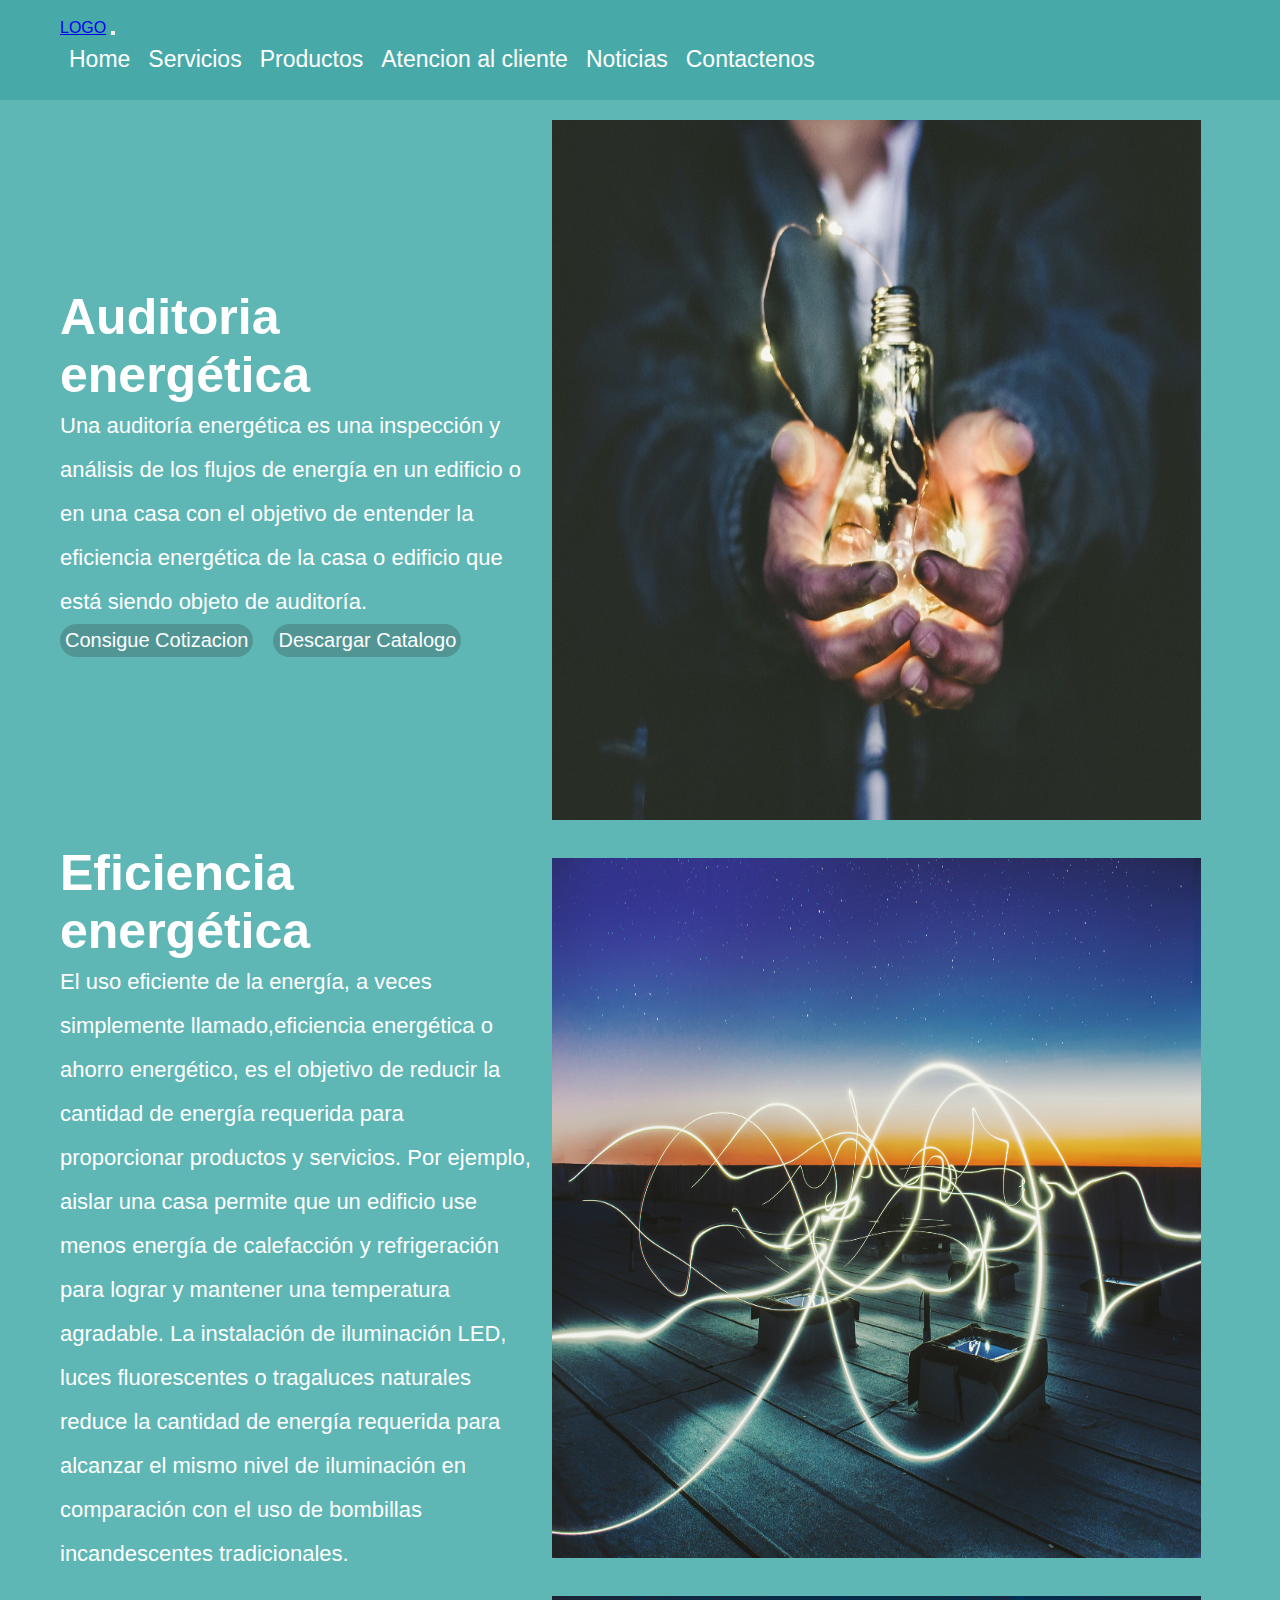
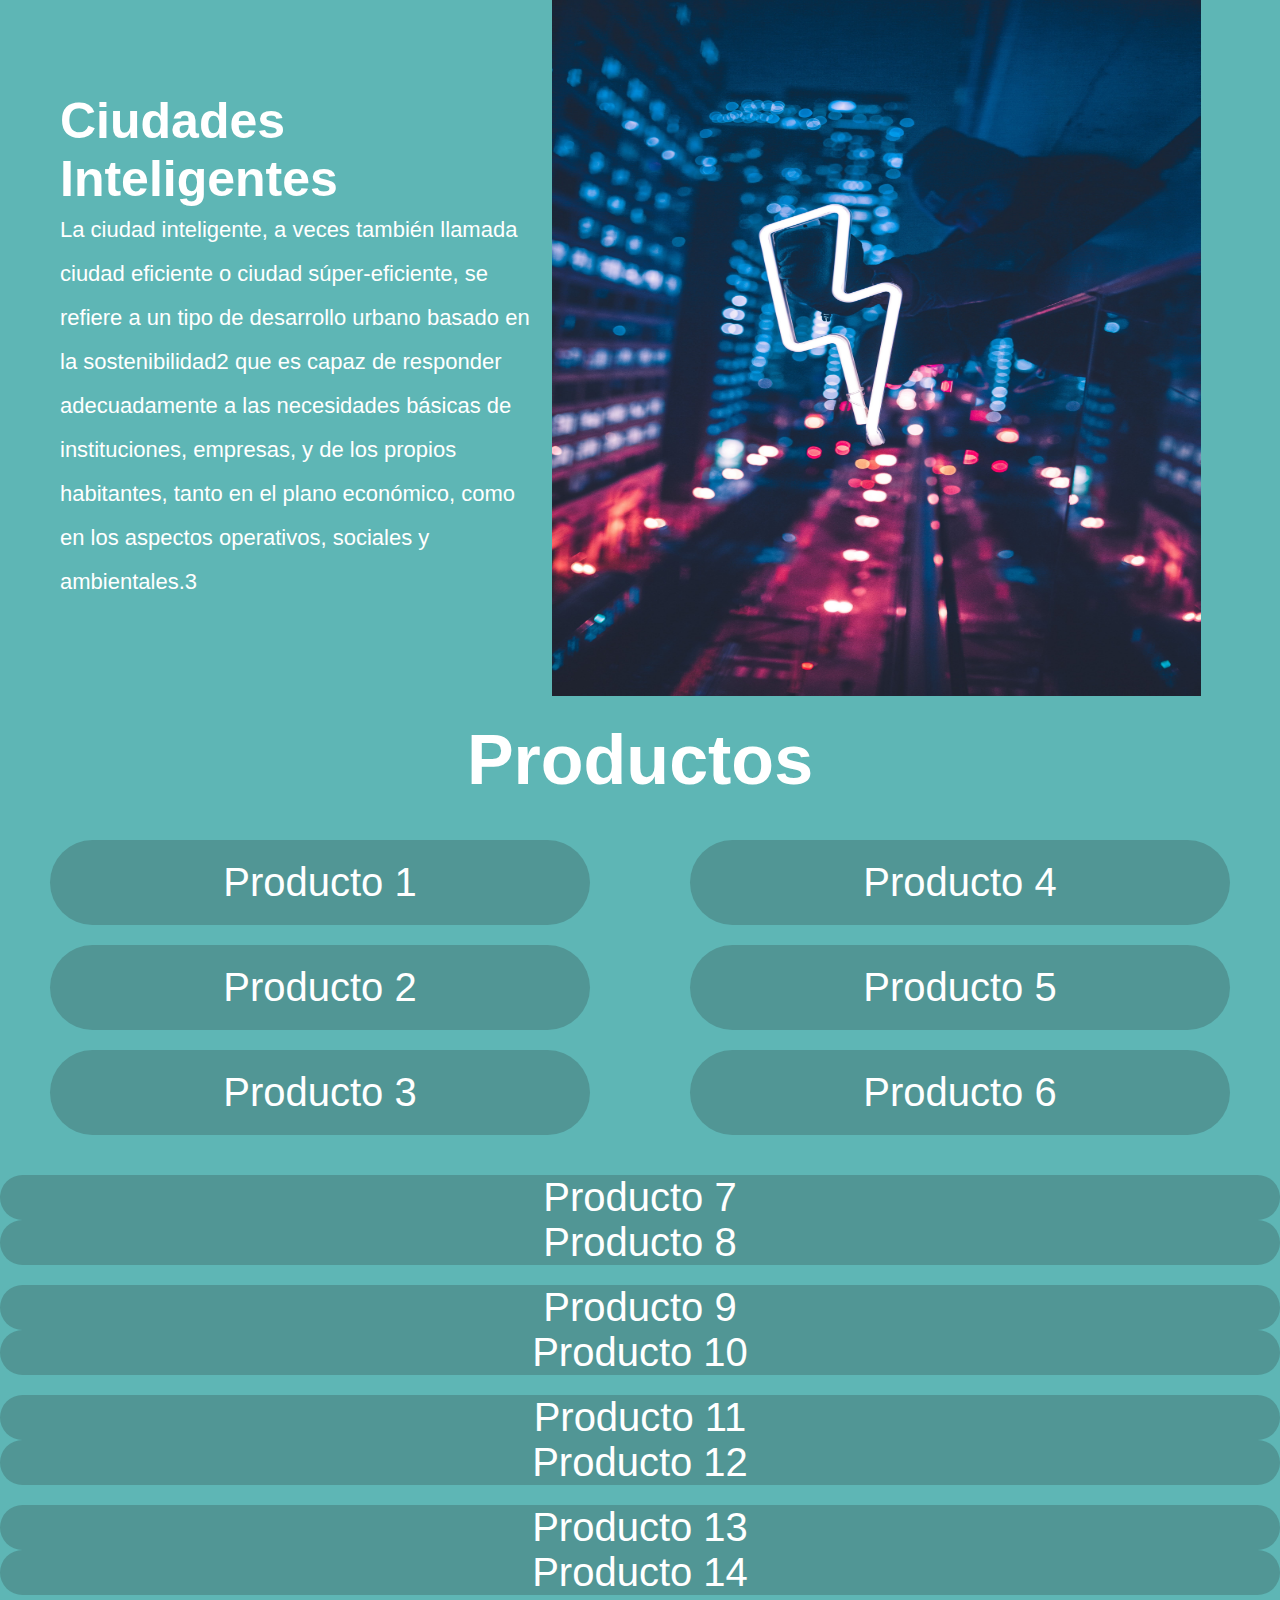
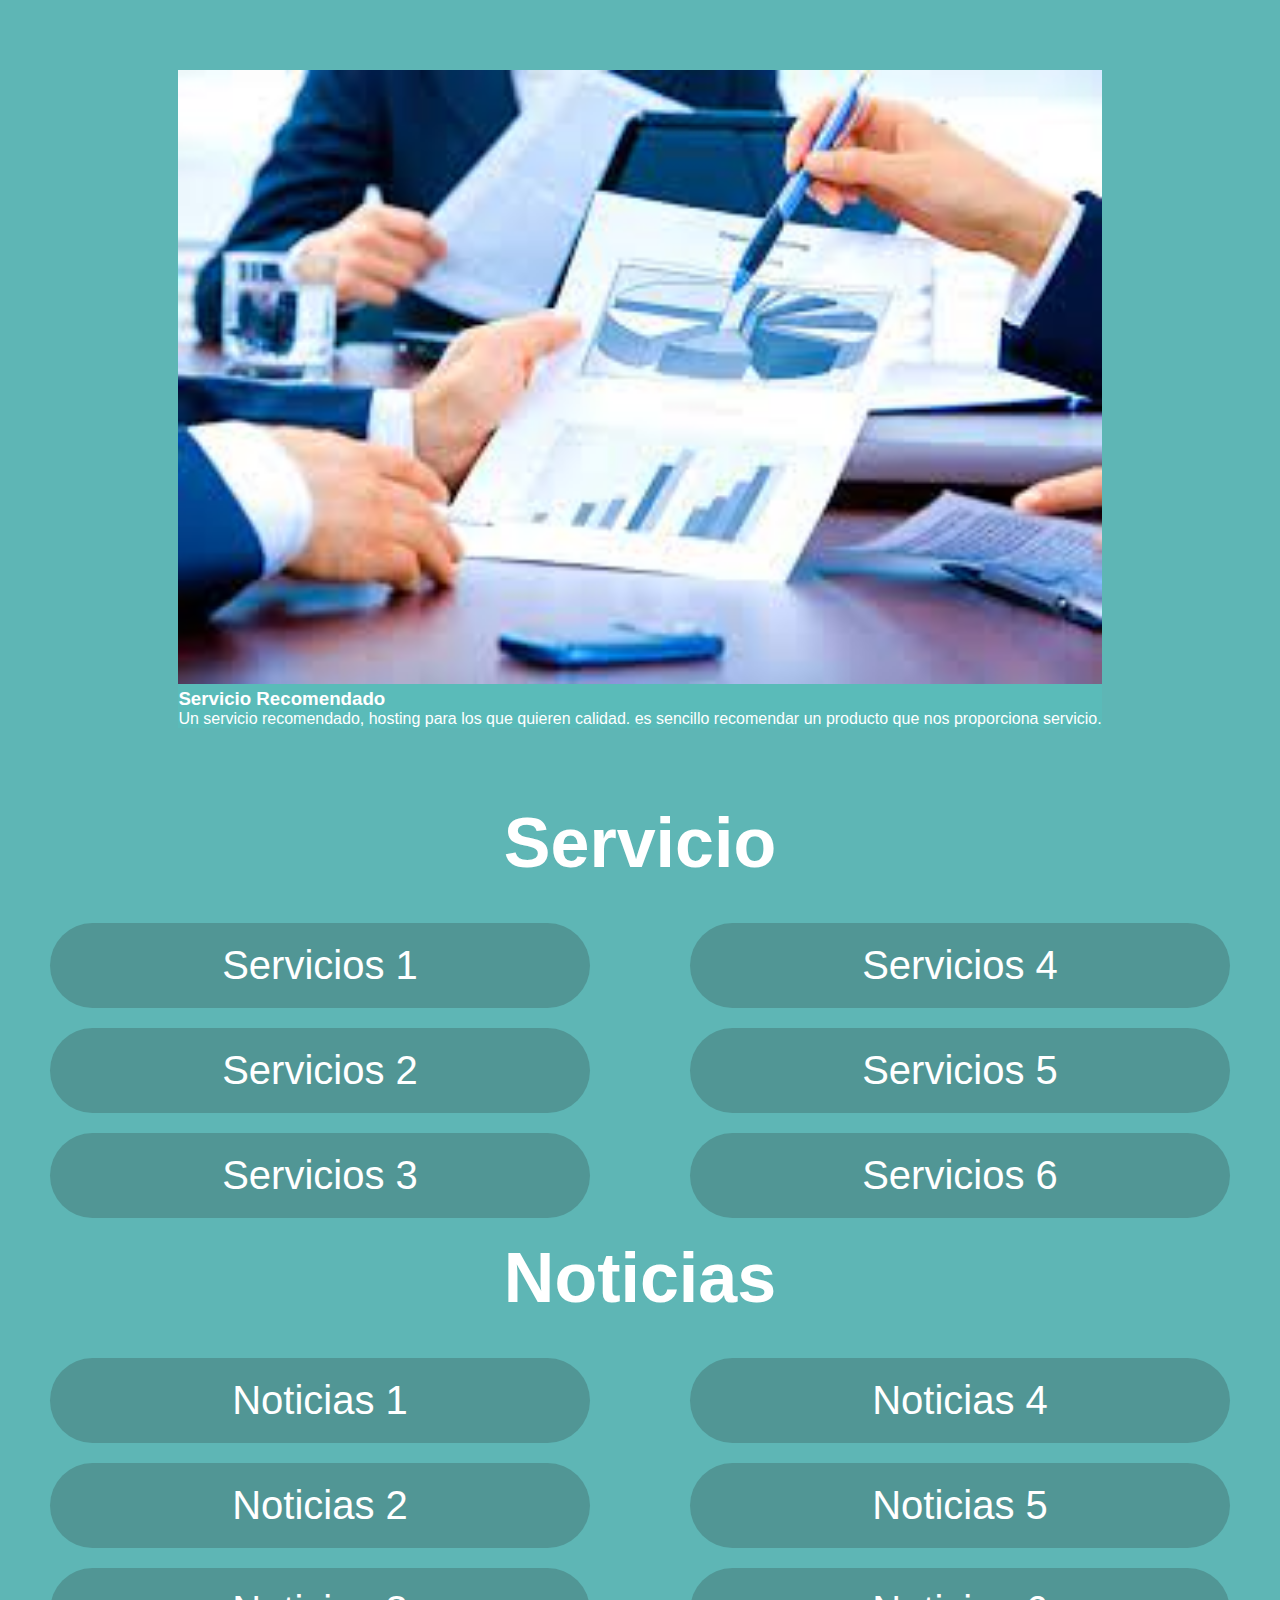
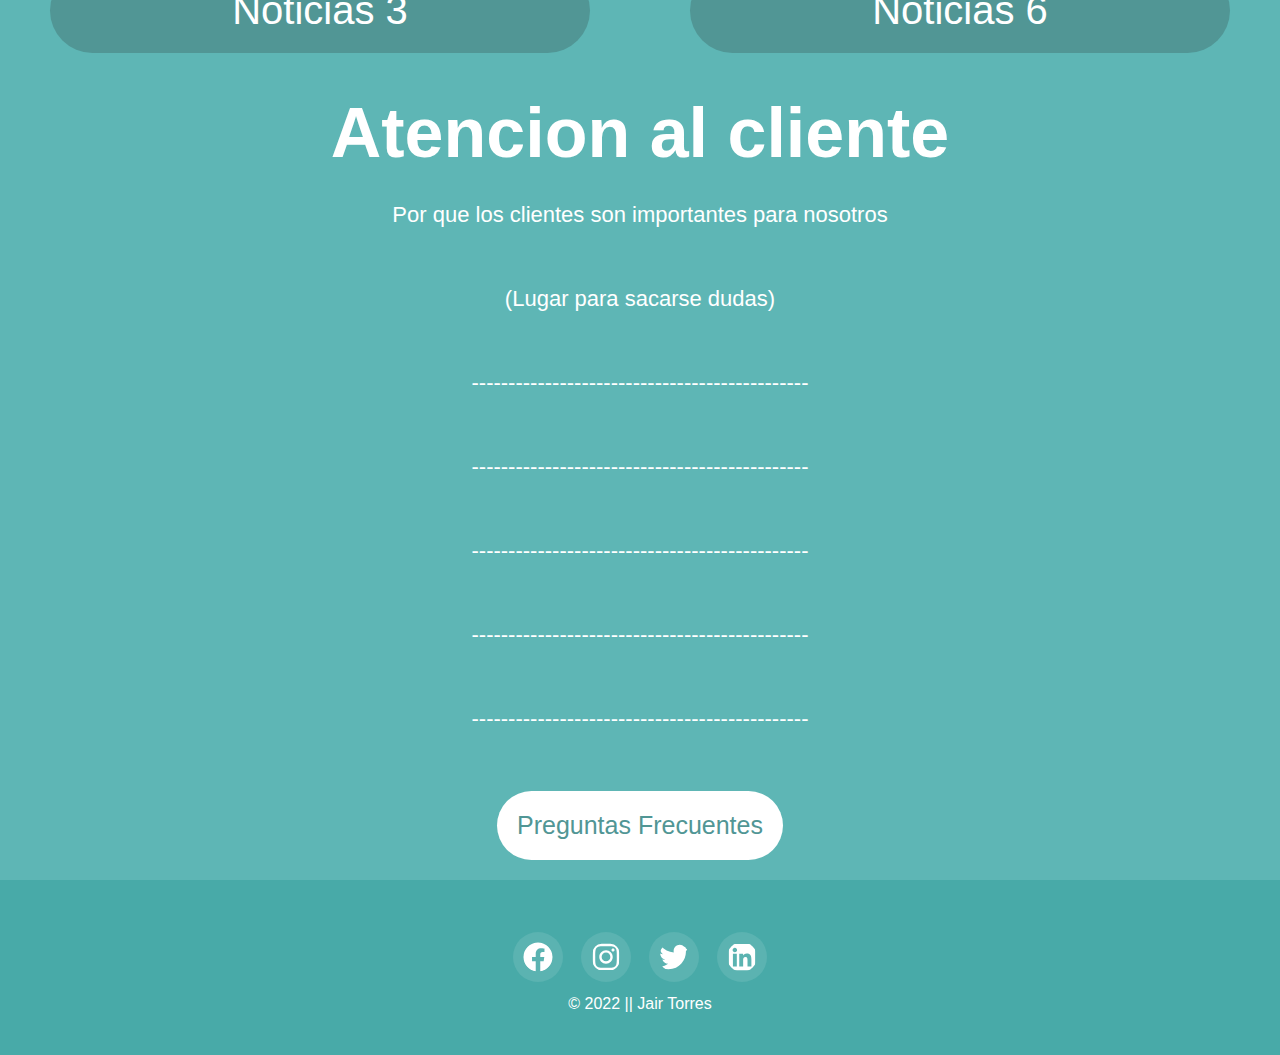
<file: index.html>
<!DOCTYPE html>
<html lang="en">
  <head>
    <meta charset="UTF-8" />
    <meta http-equiv="X-UA-Compatible" content="IE=edge" />
    <meta name="viewport" content="width=device-width, initial-scale=1.0" />
    <link href="https://cdn.jsdelivr.net/npm/bootstrap@5.1.3/dist/css/bootstrap.min.css" rel="stylesheet" integrity="sha384-1BmE4kWBq78iYhFldvKuhfTAU6auU8tT94WrHftjDbrCEXSU1oBoqyl2QvZ6jIW3" crossorigin="anonymous">
    <script src="https://cdn.jsdelivr.net/npm/bootstrap@5.1.3/dist/js/bootstrap.bundle.min.js" integrity="sha384-ka7Sk0Gln4gmtz2MlQnikT1wXgYsOg+OMhuP+IlRH9sENBO0LRn5q+8nbTov4+1p" crossorigin="anonymous"></script>
    <link rel="stylesheet" href="./css/style.css">
    <title>ESCOFA</title>
    
  </head>
<!-- ***************************************** Heder y barra de navegacion con boostrapp ******************************************* -->
  <body>
    <header class="header">
      <nav class="navbar navbar-expand-lg navbar-light navegacion ">
        <div class="container-fluid">
          <a class="navbar-brand" href="#">LOGO</a>
          <button class="navbar-toggler" type="button" data-bs-toggle="collapse" data-bs-target="#navbarSupportedContent" aria-controls="navbarSupportedContent" aria-expanded="false" aria-label="Toggle navigation">
            <span class="navbar-toggler-icon"></span>
          </button>
          <div class="collapse navbar-collapse" id="navbarSupportedContent">
            <ul class="navbar-nav ms-auto mb-2 mb-lg-0">
              <li class="nav-item">
                <a class="nav-link" aria-current="page" href="index.html">Home</a>
              </li>
              <li class="nav-item">
                <a class="nav-link " aria-current="page" href="page/servicios.html">Servicios</a>
              </li>
              <li class="nav-item">
                <a class="nav-link " aria-current="page" href="page/productos.html">Productos</a>
              </li>
              <li class="nav-item">
                <a class="nav-link " aria-current="page" href="page/atencion_al_cliente.html">Atencion al cliente</a>
              </li>
              <li class="nav-item">
                <a class="nav-link " aria-current="page" href="page/noticias.html">Noticias</a>
              </li>
              <li class="nav-item">
                <a class="nav-link " aria-current="page" href="page/contactenos.html">Contactenos</a>
              </li>
            </ul>
          </div>
        </div>
      </nav>
    </header>
    <nav class="navegacion_mobile">
      <h1>LOGO</h1>
      <ul>
        <li>
          <a href="#"
            ><img
              class="buscador"
              src="./imagenes/hamburger.svg"
              alt="hamburger"
          /></a>
        </li>
      </ul>
    </nav>
    <main>
      <!-- ***************************************** Body llamado a la accion con imagenes ******************************************* -->
      <section class="contenedor">
        <div class="izquierda">
          <h2>Auditoria energética</h2>
          <p>
            Una auditoría energética es una inspección y análisis de los flujos
            de energía en un edificio o en una casa con el objetivo de entender
            la eficiencia energética de la casa o edificio que está siendo
            objeto de auditoría.
          </p>
          <div class="contenedorBotones">
            <input type="button" value="Consigue Cotizacion" />
            <input type="button" value="Descargar Catalogo" />
          </div>
        </div>
        <div class="derecha">
          <img src="./imagenes/imagenhomedos.jpg" alt="Edificio Net Zero" />
        </div>
      </section>
      <section class="contenedor">
        <div class="izquierda">
          <h2>Eficiencia energética</h2>
          <p>
            El uso eficiente de la energía, a veces simplemente
            llamado,eficiencia energética o ahorro energético, es el objetivo de
            reducir la cantidad de energía requerida para proporcionar productos
            y servicios. Por ejemplo, aislar una casa permite que un edificio
            use menos energía de calefacción y refrigeración para lograr y
            mantener una temperatura agradable. La instalación de iluminación
            LED, luces fluorescentes o tragaluces naturales reduce la cantidad
            de energía requerida para alcanzar el mismo nivel de iluminación en
            comparación con el uso de bombillas incandescentes tradicionales.
          </p>
        </div>
        <div class="derecha">
          <img src="./imagenes/imagenluceslindas.jpg" alt="Luces energia" />
        </div>
      </section>
      <section class="contenedor">
        <div class="izquierda">
          <h2>Ciudades Inteligentes</h2>
          <p>
            La ciudad inteligente, a veces también llamada ciudad eficiente o
            ciudad súper-eficiente, se refiere a un tipo de desarrollo urbano
            basado en la sostenibilidad2​ que es capaz de responder
            adecuadamente a las necesidades básicas de instituciones, empresas,
            y de los propios habitantes, tanto en el plano económico, como en
            los aspectos operativos, sociales y ambientales.3​
          </p>
        </div>
        <div class="derecha">
          <img
            src="./imagenes/imagenhombreelnergia.jpg"
            alt="Hombre energias"
          />
        </div>
      </section>
      
      <!-- ***************************************** Productos BODY******************************************* -->
      <section class="ProductosSeccionProductos">
        <div>
          <h2>Productos</h2>
          <div class="contenedorProductos">
            <div class="contenedorBotonesProductos">
              <input type="button" value="Producto 1" />
              <input type="button" value="Producto 2" />
              <input type="button" value="Producto 3" />
            </div>
            <div class="contenedorBotonesProductos">
              <input type="button" value="Producto 4" />
              <input type="button" value="Producto 5" />
              <input type="button" value="Producto 6" />
            </div>
          </div>
        </div>
      </section>
      <section class="container"> 
        <div class="row justify-content-around">
          <div class="col-4">
            Producto 7
          </div>
          <div class="col-4">
            Producto 8
          </div>
        </div>
        <div class="row justify-content-around">
          <div class="col-4">
            Producto 9
          </div>
          <div class="col-4">
            Producto 10
          </div>
        </div>
        <div class="row justify-content-around">
          <div class="col-4">
            Producto 11
          </div>
          <div class="col-4">
            Producto 12
          </div>
        </div>
        <div class="row justify-content-around">
          <div class="col-4">
            Producto 13
          </div>
          <div class="col-4">
            Producto 14
          </div>
        </div>
      </section>
      <section class="card_section">
        <div class="card mb-3 colores_card">
          <img src="./imagenes/imagendos.jpg" class="card-img-top imagen_de_la_card" alt="...">
          <div class="card-body">
            <h3 class="card-title text-light text-center">Servicio Recomendado</h3>
            <p class="card-text text-light">Un servicio recomendado, hosting para los que quieren calidad. es sencillo recomendar un producto que nos proporciona servicio.</p>

          </div>
        </div>
      </section>
      <!-- ***************************************** Servicios BODY******************************************* -->
      <section class="ProductosSeccionProductos">
        <div>
          <h2>Servicio</h2>
          <div class="contenedorProductos">
            <div class="contenedorBotonesProductos">
              <input type="button" value="Servicios 1" />
              <input type="button" value="Servicios 2" />
              <input type="button" value="Servicios 3" />
            </div>
            <div class="contenedorBotonesProductos">
              <input type="button" value="Servicios 4" />
              <input type="button" value="Servicios 5" />
              <input type="button" value="Servicios 6" />
            </div>
          </div>
        </div>
      </section>
      <!-- ***************************************** Noticias BODY******************************************* -->
      <section class="ProductosSeccionProductos">
        <div>
          <h2>Noticias</h2>
          <div class="contenedorProductos">
            <div class="contenedorBotonesProductos">
              <input type="button" value="Noticias 1" />
              <input type="button" value="Noticias 2" />
              <input type="button" value="Noticias 3" />
            </div>
            <div class="contenedorBotonesProductos">
              <input type="button" value="Noticias 4" />
              <input type="button" value="Noticias 5" />
              <input type="button" value="Noticias 6" />
            </div>
          </div>
        </div>
      </section>
      <!-- ***************************************** Atencion al cliente BODY******************************************* -->
      <section class="atencionAlCliente contenedor">
        <h2>Atencion al cliente</h2>
        <p>Por que los clientes son importantes para nosotros</p>
        <p>(Lugar para sacarse dudas)</p>
        <p>----------------------------------------------</p>
        <p>----------------------------------------------</p>
        <p>----------------------------------------------</p>
        <p>----------------------------------------------</p>
        <p>----------------------------------------------</p>
          <input type="button" value="Preguntas Frecuentes" />
      </section>
    </main>

    <footer>
      <footer class="final">
        <p>&copy; 2022 || Jair Torres</p>
        <ul>
          <li>
            <a href="https:facebook.com" target="_blank">
              <img src="./imagenes/facebook-brands.svg" alt="facebook" />
            </a>
          </li>
          <li>
            <a href="https:instagram.com" target="_blank">
              <img src="./imagenes/instagram-brands.svg" alt="instagram" />
            </a>
          </li>
          <li>
            <a href="https:twitter.com" target="_blank">
              <img src="./imagenes/twitter-brands.svg" alt="twitter" />
            </a>
          </li>
          <li>
            <a href="https:linkedin.com" target="_blank">
              <img src="./imagenes/linkedin-brandsblanco.svg" alt="linkedin" />
            </a>
          </li>
        </ul>
      </footer>
    </footer>
  </body>
</html>
</file>
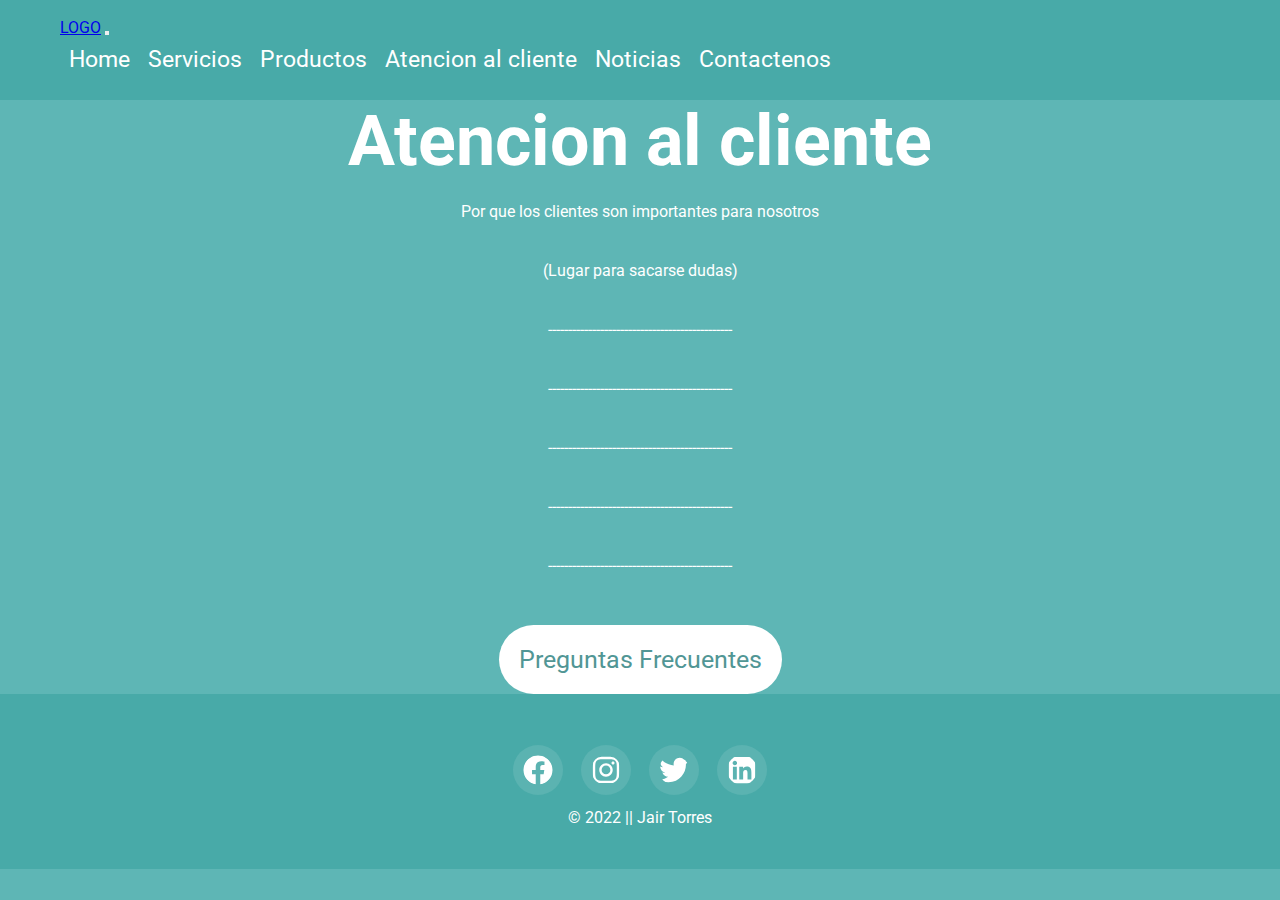
<file: page/atencion_al_cliente.html>
<!DOCTYPE html>
<html lang="en">

<head>
    <meta charset="UTF-8">
    <meta http-equiv="X-UA-Compatible" content="IE=edge">
    <meta name="viewport" content="width=device-width, initial-scale=1.0">
    <link rel="preconnect" href="https://fonts.googleapis.com" />
    <link rel="preconnect" href="https://fonts.gstatic.com" crossorigin />
    <link
      href="https://fonts.googleapis.com/css2?family=Roboto&display=swap"
      rel="stylesheet"
    />
    <link href="https://cdn.jsdelivr.net/npm/bootstrap@5.1.3/dist/css/bootstrap.min.css" rel="stylesheet" integrity="sha384-1BmE4kWBq78iYhFldvKuhfTAU6auU8tT94WrHftjDbrCEXSU1oBoqyl2QvZ6jIW3" crossorigin="anonymous">
    <script src="https://cdn.jsdelivr.net/npm/bootstrap@5.1.3/dist/js/bootstrap.bundle.min.js" integrity="sha384-ka7Sk0Gln4gmtz2MlQnikT1wXgYsOg+OMhuP+IlRH9sENBO0LRn5q+8nbTov4+1p" crossorigin="anonymous"></script>
    <link rel="stylesheet" href="../css/style.css" />
    <title>Atencion al cliente</title>
</head>
<!-- ***************************************** Heder y barra de navegacion con boostrap ******************************************* -->
<body class="contenedor_atencion_al_cliente">
  <header class="header">
    <nav class="navbar navbar-expand-lg navbar-light navegacion">
      <div class="container-fluid">
        <a class="navbar-brand" href="#">LOGO</a>
        <button class="navbar-toggler" type="button" data-bs-toggle="collapse" data-bs-target="#navbarSupportedContent" aria-controls="navbarSupportedContent" aria-expanded="false" aria-label="Toggle navigation">
          <span class="navbar-toggler-icon"></span>
        </button>
        <div class="collapse navbar-collapse" id="navbarSupportedContent">
          <ul class="navbar-nav ms-auto mb-2 mb-lg-0">
            <li class="nav-item">
              <a class="nav-link" aria-current="page" href="../index.html">Home</a>
            </li>
            <li class="nav-item">
              <a class="nav-link " aria-current="page" href="servicios.html">Servicios</a>
            </li>
            <li class="nav-item">
              <a class="nav-link " aria-current="page" href="productos.html">Productos</a>
            </li>
            <li class="nav-item">
              <a class="nav-link " aria-current="page" href="atencion_al_cliente.html">Atencion al cliente</a>
            </li>
            <li class="nav-item">
              <a class="nav-link " aria-current="page" href="noticias.html">Noticias</a>
            </li>
            <li class="nav-item">
              <a class="nav-link " aria-current="page" href="contactenos.html">Contactenos</a>
            </li>
          </ul>
        </div>
      </div>
    </nav>
  </header>
    <main>
        <section>
          <Section class="atencionAlCliente">
            <h2> Atencion al cliente </h2>
            <p> Por que los clientes son importantes para nosotros
            </p>
            <p>
              (Lugar para sacarse dudas)
            </p>
            <p>
              ----------------------------------------------
            </p>
            <p>
              ----------------------------------------------
            </p>
            <p>
              ----------------------------------------------
            </p>
            <p>
              ----------------------------------------------
            </p>
            <p>
              ----------------------------------------------
            </p>
            <div class="botonAtencionAlCliente">
              <input type="button" value="Preguntas Frecuentes">
            </div>
        </Section>
    </main>
    <footer class="final">
        <p>&copy; 2022 || Jair Torres</p>
        <ul>
          <li>
            <a href="https:facebook.com" target="_blank">
              <img src="../imagenes/facebook-brands.svg" alt="facebook" />
            </a>
          </li>
          <li>
            <a href="https:instagram.com" target="_blank">
              <img src="../imagenes/instagram-brands.svg" alt="instagram" />
            </a>
          </li>
          <li>
            <a href="https:twitter.com" target="_blank">
              <img src="../imagenes/twitter-brands.svg" alt="twitter" />
            </a>
          </li>
          <li>
            <a href="https:linkedin.com" target="_blank">
              <img src="../imagenes/linkedin-brandsblanco.svg" alt="linkedin" />
            </a>
          </li>
        </ul>
      </footer>
    </body>
  </html>
</file>
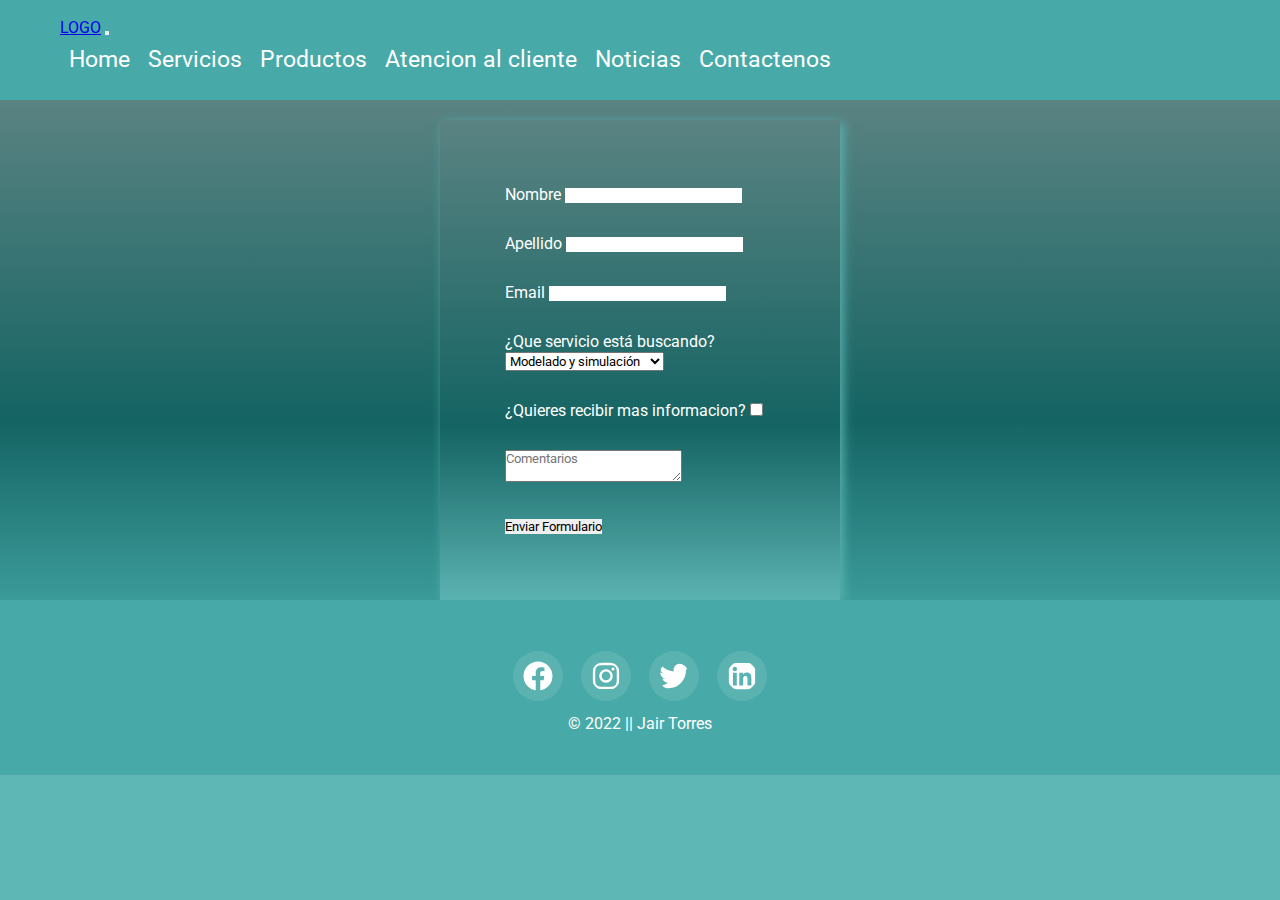
<file: page/contactenos.html>
<!DOCTYPE html>
<html lang="en">

<head>
    <meta charset="UTF-8">
    <meta http-equiv="X-UA-Compatible" content="IE=edge">
    <meta name="viewport" content="width=device-width, initial-scale=1.0">
    <link rel="preconnect" href="https://fonts.googleapis.com" />
    <link rel="preconnect" href="https://fonts.gstatic.com" crossorigin />
    <link
      href="https://fonts.googleapis.com/css2?family=Roboto&display=swap"
      rel="stylesheet"
    />
    <link href="https://cdn.jsdelivr.net/npm/bootstrap@5.1.3/dist/css/bootstrap.min.css" rel="stylesheet" integrity="sha384-1BmE4kWBq78iYhFldvKuhfTAU6auU8tT94WrHftjDbrCEXSU1oBoqyl2QvZ6jIW3" crossorigin="anonymous">
    <script src="https://cdn.jsdelivr.net/npm/bootstrap@5.1.3/dist/js/bootstrap.bundle.min.js" integrity="sha384-ka7Sk0Gln4gmtz2MlQnikT1wXgYsOg+OMhuP+IlRH9sENBO0LRn5q+8nbTov4+1p" crossorigin="anonymous"></script>
    <link rel="stylesheet" href="../css/style.css" />
    <title>Contactenos</title>
</head>
<!-- ***************************************** Heder y barra de navegacion con boostrap ******************************************* -->
<body class="contenedor_contactenos">
  <header class="header">
    <nav class="navbar navbar-expand-lg navbar-light navegacion">
      <div class="container-fluid">
        <a class="navbar-brand" href="#">LOGO</a>
        <button class="navbar-toggler" type="button" data-bs-toggle="collapse" data-bs-target="#navbarSupportedContent" aria-controls="navbarSupportedContent" aria-expanded="false" aria-label="Toggle navigation">
          <span class="navbar-toggler-icon"></span>
        </button>
        <div class="collapse navbar-collapse" id="navbarSupportedContent">
          <ul class="navbar-nav ms-auto mb-2 mb-lg-0">
            <li class="nav-item">
              <a class="nav-link" aria-current="page" href="../index.html">Home</a>
            </li>
            <li class="nav-item">
              <a class="nav-link " aria-current="page" href="servicios.html">Servicios</a>
            </li>
            <li class="nav-item">
              <a class="nav-link " aria-current="page" href="productos.html">Productos</a>
            </li>
            <li class="nav-item">
              <a class="nav-link " aria-current="page" href="atencion_al_cliente.html">Atencion al cliente</a>
            </li>
            <li class="nav-item">
              <a class="nav-link " aria-current="page" href="noticias.html">Noticias</a>
            </li>
            <li class="nav-item">
              <a class="nav-link " aria-current="page" href="contactenos.html">Contactenos</a>
            </li>
          </ul>
        </div>
      </div>
    </nav>
  </header>
      <main>
        <div class="background-contacto">
        <form class="formcontacto">
            <div>
                <label for="nombre">Nombre</label>
                <input id="nombre" type="text">
            </div>
            <div>
                <label for="apellido">Apellido</label>
                <input id="apellido" type="text">
            </div>
            <div>
                <label for="email">Email</label>
                <input id="email" type="email">
            </div>
            <div>
                <label for="tipo-servicio">¿Que servicio está buscando?</label>
                <select id="tipo-servicio">
                    <option value="modeladoysimluacion">Modelado y simulación</option>
                    <option value="auditoria-energetica">Auditoría energética</option>
                    <option value="gestión-energetica">Gestión energética</option>
                    <option value="certificación-iso">Certificación ISO-50.001</option> 
                </select>
            </div>
            <div>
                <label for="informacion">¿Quieres recibir mas informacion?</label>
                <input id="informacion" type="checkbox">
            </div>
            <div>
                <textarea placeholder="Comentarios"></textarea>
            </div>
            <div>
                <input type="submit" class="btn" value="Enviar Formulario">
            </div>
        </form>
        </div>
    </main>
    <footer class="final">
        <p>&copy; 2022 || Jair Torres</p>
        <ul>
          <li>
            <a href="https:facebook.com" target="_blank">
              <img src="../imagenes/facebook-brands.svg" alt="facebook" />
            </a>
          </li>
          <li>
            <a href="https:instagram.com" target="_blank">
              <img src="../imagenes/instagram-brands.svg" alt="instagram" />
            </a>
          </li>
          <li>
            <a href="https:twitter.com" target="_blank">
              <img src="../imagenes/twitter-brands.svg" alt="twitter" />
            </a>
          </li>
          <li>
            <a href="https:linkedin.com" target="_blank">
              <img src="../imagenes/linkedin-brandsblanco.svg" alt="linkedin" />
            </a>
          </li>
        </ul>
      </footer>
    </body>
  </html>
</file>
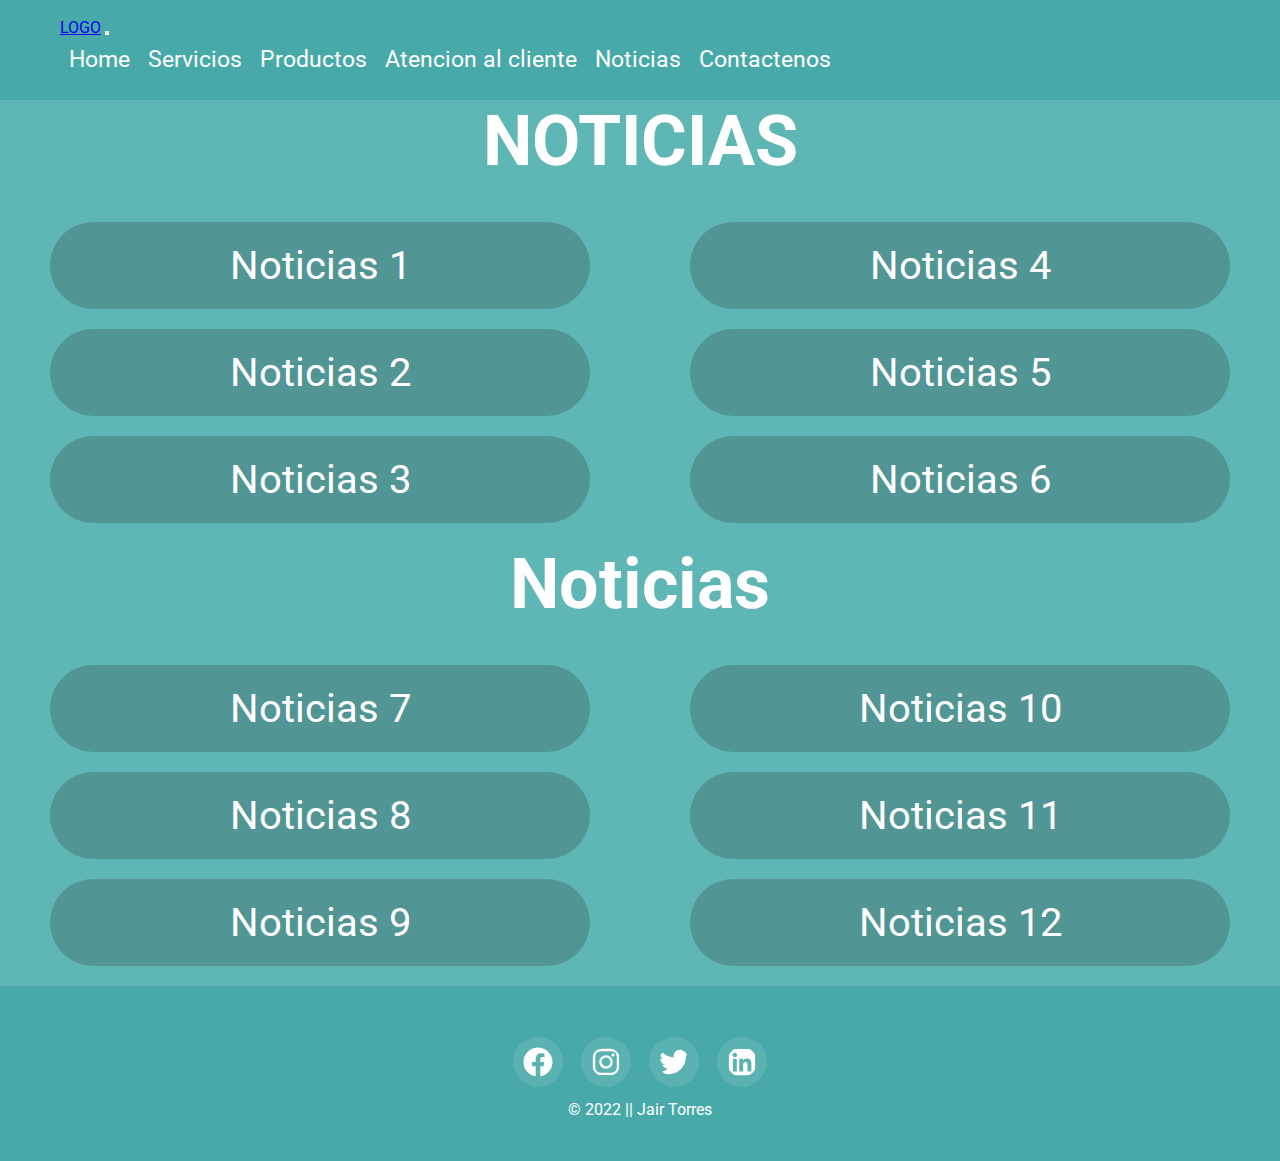
<file: page/noticias.html>
<!DOCTYPE html>
<html lang="en">

<head>
    <meta charset="UTF-8">
    <meta http-equiv="X-UA-Compatible" content="IE=edge">
    <meta name="viewport" content="width=device-width, initial-scale=1.0">
    <link rel="preconnect" href="https://fonts.googleapis.com" />
    <link rel="preconnect" href="https://fonts.gstatic.com" crossorigin />
    <link
      href="https://fonts.googleapis.com/css2?family=Roboto&display=swap"
      rel="stylesheet"
    />
    <link href="https://cdn.jsdelivr.net/npm/bootstrap@5.1.3/dist/css/bootstrap.min.css" rel="stylesheet" integrity="sha384-1BmE4kWBq78iYhFldvKuhfTAU6auU8tT94WrHftjDbrCEXSU1oBoqyl2QvZ6jIW3" crossorigin="anonymous">
    <script src="https://cdn.jsdelivr.net/npm/bootstrap@5.1.3/dist/js/bootstrap.bundle.min.js" integrity="sha384-ka7Sk0Gln4gmtz2MlQnikT1wXgYsOg+OMhuP+IlRH9sENBO0LRn5q+8nbTov4+1p" crossorigin="anonymous"></script>
    <link rel="stylesheet" href="../css/style.css" />
    <title>Noticias</title>
</head>
<!-- ***************************************** Heder y barra de navegacion con boostrap ******************************************* -->
<body class="contenedor_noticia">
  <header class="header">
    <nav class="navbar navbar-expand-lg navbar-light navegacion">
      <div class="container-fluid">
        <a class="navbar-brand" href="#">LOGO</a>
        <button class="navbar-toggler" type="button" data-bs-toggle="collapse" data-bs-target="#navbarSupportedContent" aria-controls="navbarSupportedContent" aria-expanded="false" aria-label="Toggle navigation">
          <span class="navbar-toggler-icon"></span>
        </button>
        <div class="collapse navbar-collapse" id="navbarSupportedContent">
          <ul class="navbar-nav ms-auto mb-2 mb-lg-0">
            <li class="nav-item">
              <a class="nav-link" aria-current="page" href="../index.html">Home</a>
            </li>
            <li class="nav-item">
              <a class="nav-link " aria-current="page" href="servicios.html">Servicios</a>
            </li>
            <li class="nav-item">
              <a class="nav-link " aria-current="page" href="productos.html">Productos</a>
            </li>
            <li class="nav-item">
              <a class="nav-link " aria-current="page" href="atencion_al_cliente.html">Atencion al cliente</a>
            </li>
            <li class="nav-item">
              <a class="nav-link " aria-current="page" href="noticias.html">Noticias</a>
            </li>
            <li class="nav-item">
              <a class="nav-link " aria-current="page" href="contactenos.html">Contactenos</a>
            </li>
          </ul>
        </div>
      </div>
    </nav>
  </header>
      <main>
        <section class="ProductosSeccionProductos">
          <div>
            <h2> NOTICIAS </h2>
            <div class="contenedorProductos">
            <div class="contenedorBotonesProductos">
              <input type="button" value="Noticias 1">
              <input type="button" value="Noticias 2">
              <input type="button" value="Noticias 3">
            </div>
            
            <div class="contenedorBotonesProductos">
              <input type="button" value="Noticias 4">
              <input type="button" value="Noticias 5">
              <input type="button" value="Noticias 6">
            </div>
          </div>
          </div>
          <div>
          </div>
          <div>
            <h2>Noticias</h2>
            <div class="contenedorProductos">
              <div class="contenedorBotonesProductos">
                <input type="button" value="Noticias 7">
                <input type="button" value="Noticias 8">
                <input type="button" value="Noticias 9">
              </div>
              
              <div class="contenedorBotonesProductos">
                <input type="button" value="Noticias 10">
                <input type="button" value="Noticias 11">
                <input type="button" value="Noticias 12">
              </div>
            </div>
          </div>
        </section>
    </main>
    <footer class="final">
        <p>&copy; 2022 || Jair Torres</p>
        <ul>
          <li>
            <a href="https:facebook.com" target="_blank">
              <img src="../imagenes/facebook-brands.svg" alt="facebook" />
            </a>
          </li>
          <li>
            <a href="https:instagram.com" target="_blank">
              <img src="../imagenes/instagram-brands.svg" alt="instagram" />
            </a>
          </li>
          <li>
            <a href="https:twitter.com" target="_blank">
              <img src="../imagenes/twitter-brands.svg" alt="twitter" />
            </a>
          </li>
          <li>
            <a href="https:linkedin.com" target="_blank">
              <img src="../imagenes/linkedin-brandsblanco.svg" alt="linkedin" />
            </a>
          </li>
        </ul>
      </footer>
    </body>
  </html>
</file>
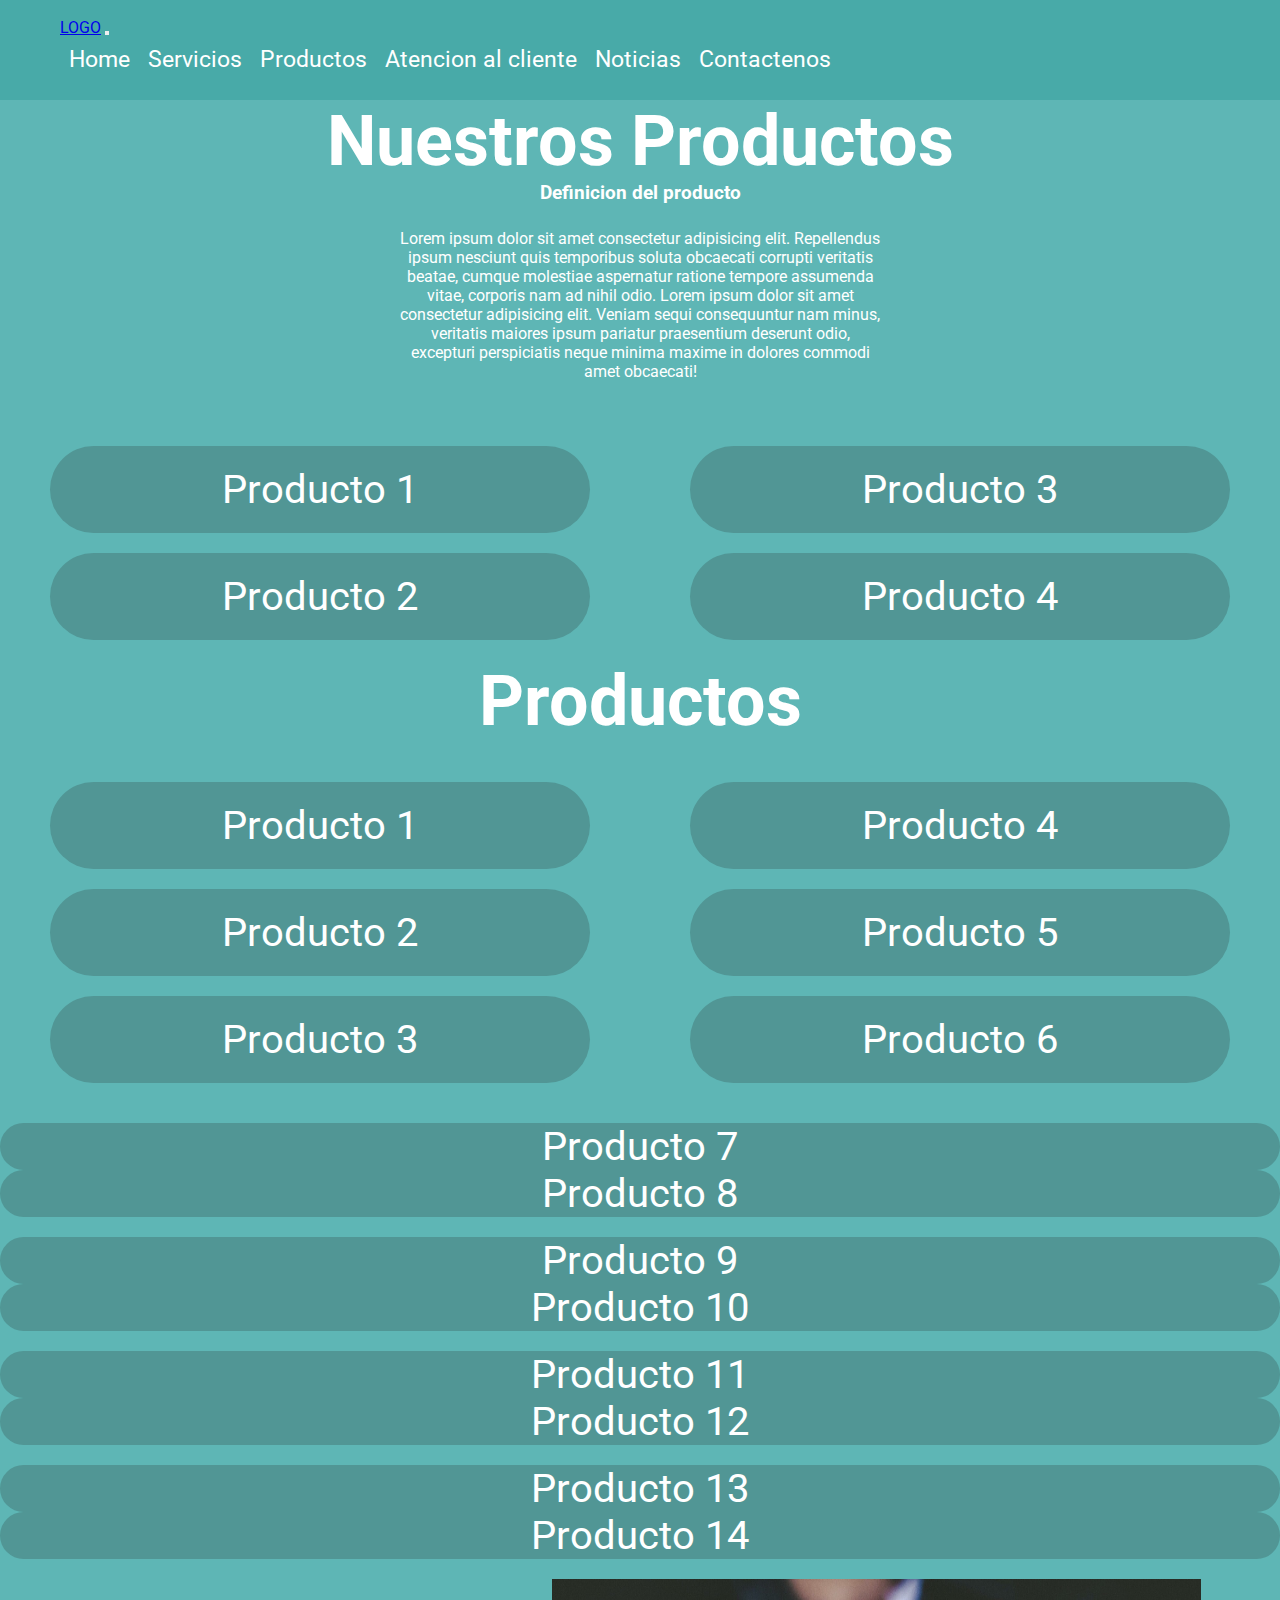
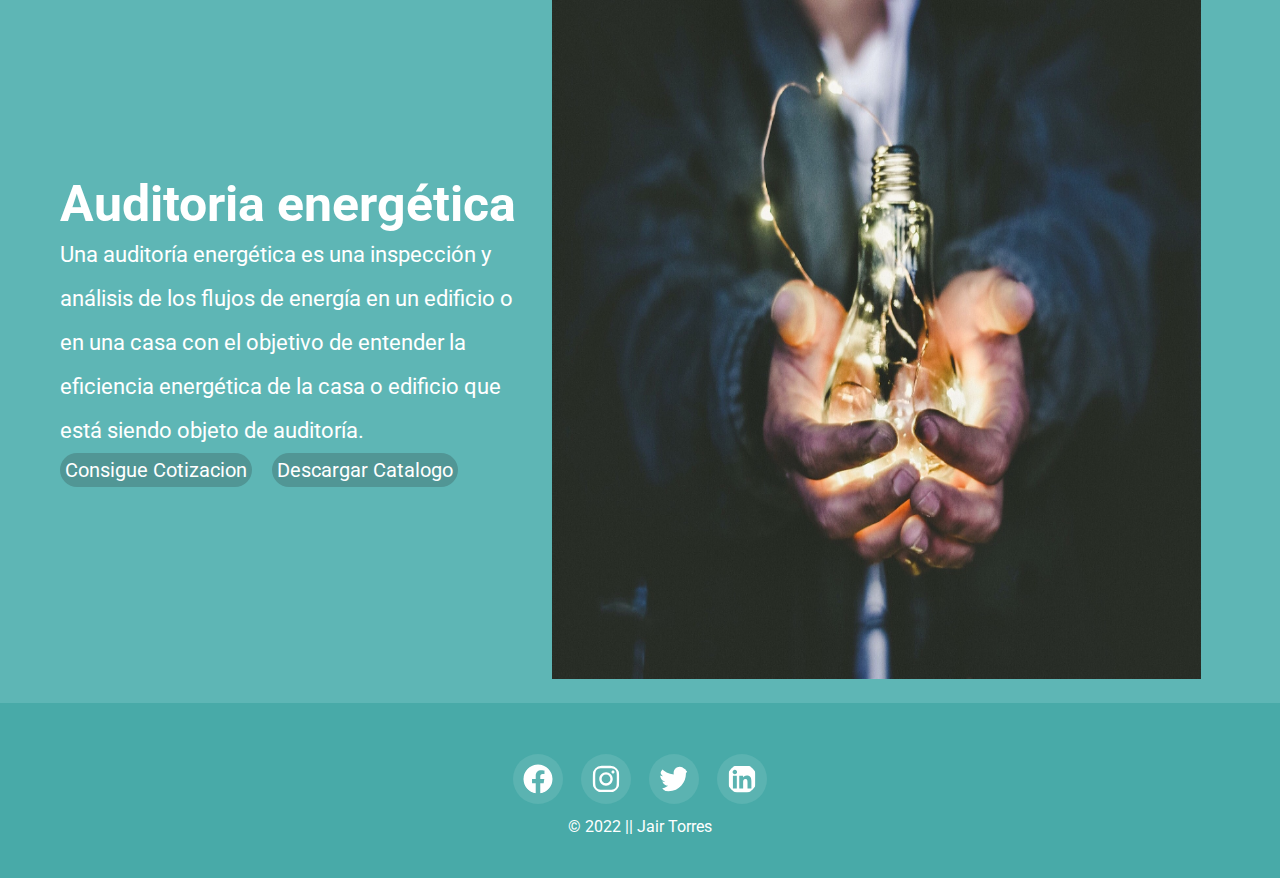
<file: page/productos.html>
<!DOCTYPE html>
<html lang="en">

<head>
    <meta charset="UTF-8">
    <meta http-equiv="X-UA-Compatible" content="IE=edge">
    <meta name="viewport" content="width=device-width, initial-scale=1.0">
    <link rel="preconnect" href="https://fonts.googleapis.com" />
    <link rel="preconnect" href="https://fonts.gstatic.com" crossorigin />
    <link
      href="https://fonts.googleapis.com/css2?family=Roboto&display=swap"
      rel="stylesheet"
    />
    <link href="https://cdn.jsdelivr.net/npm/bootstrap@5.1.3/dist/css/bootstrap.min.css" rel="stylesheet" integrity="sha384-1BmE4kWBq78iYhFldvKuhfTAU6auU8tT94WrHftjDbrCEXSU1oBoqyl2QvZ6jIW3" crossorigin="anonymous">
    <script src="https://cdn.jsdelivr.net/npm/bootstrap@5.1.3/dist/js/bootstrap.bundle.min.js" integrity="sha384-ka7Sk0Gln4gmtz2MlQnikT1wXgYsOg+OMhuP+IlRH9sENBO0LRn5q+8nbTov4+1p" crossorigin="anonymous"></script>
    <link rel="stylesheet" href="../css/style.css" />
    <title>Productos</title>
</head>
<!-- ***************************************** Heder y barra de navegacion con boostrap ******************************************* -->
<body class="contenedor_productos">
  <header class="header">
    <nav class="navbar navbar-expand-lg navbar-light navegacion">
      <div class="container-fluid">
        <a class="navbar-brand" href="#">LOGO</a>
        <button class="navbar-toggler" type="button" data-bs-toggle="collapse" data-bs-target="#navbarSupportedContent" aria-controls="navbarSupportedContent" aria-expanded="false" aria-label="Toggle navigation">
          <span class="navbar-toggler-icon"></span>
        </button>
        <div class="collapse navbar-collapse" id="navbarSupportedContent">
          <ul class="navbar-nav ms-auto mb-2 mb-lg-0">
            <li class="nav-item">
              <a class="nav-link" aria-current="page" href="../index.html">Home</a>
            </li>
            <li class="nav-item">
              <a class="nav-link " aria-current="page" href="servicios.html">Servicios</a>
            </li>
            <li class="nav-item">
              <a class="nav-link " aria-current="page" href="productos.html">Productos</a>
            </li>
            <li class="nav-item">
              <a class="nav-link " aria-current="page" href="atencion_al_cliente.html">Atencion al cliente</a>
            </li>
            <li class="nav-item">
              <a class="nav-link " aria-current="page" href="noticias.html">Noticias</a>
            </li>
            <li class="nav-item">
              <a class="nav-link " aria-current="page" href="contactenos.html">Contactenos</a>
            </li>
          </ul>
        </div>
      </div>
    </nav>
  </header>
    <main>
        <section class="ProductosSeccionProductos">
          <div>
            <h2> Nuestros Productos </h2>
            <h3> Definicion del producto</h3>
            <p> Lorem ipsum dolor sit amet consectetur adipisicing elit. Repellendus ipsum nesciunt quis temporibus soluta obcaecati corrupti veritatis beatae, cumque molestiae aspernatur ratione tempore assumenda vitae, corporis nam ad nihil odio.
              Lorem ipsum dolor sit amet consectetur adipisicing elit. Veniam sequi consequuntur nam minus, veritatis maiores ipsum pariatur praesentium deserunt odio, excepturi perspiciatis neque minima maxime in dolores commodi amet obcaecati!
            </p>
            <div class="contenedorProductos">
            <div class="contenedorBotonesProductos">
              <input type="button" value="Producto 1">
              <input type="button" value="Producto 2">
            </div>
            
            <div class="contenedorBotonesProductos">
              <input type="button" value="Producto 3">
              <input type="button" value="Producto 4">
            </div>
          </div>
          </div>
          <div>
          </div>
          <div>
            <h2>Productos</h2>
            <div class="contenedorProductos">
              <div class="contenedorBotonesProductos">
                <input type="button" value="Producto 1">
                <input type="button" value="Producto 2">
                <input type="button" value="Producto 3">
              </div>
              
              <div class="contenedorBotonesProductos">
                <input type="button" value="Producto 4">
                <input type="button" value="Producto 5">
                <input type="button" value="Producto 6">
              </div>
            </div>
          </div>
        </section>
        <section class="container"> 
          <div class="row justify-content-around">
            <div class="col-4">
              Producto 7
            </div>
            <div class="col-4">
              Producto 8
            </div>
          </div>
          <div class="row justify-content-around">
            <div class="col-4">
              Producto 9
            </div>
            <div class="col-4">
              Producto 10
            </div>
          </div>
          <div class="row justify-content-around">
            <div class="col-4">
              Producto 11
            </div>
            <div class="col-4">
              Producto 12
            </div>
          </div>
          <div class="row justify-content-around">
            <div class="col-4">
              Producto 13
            </div>
            <div class="col-4">
              Producto 14
            </div>
          </div>
        </section>
        <section class="contenedor">
          <div class="izquierda">
            <h2>Auditoria energética</h2>
            <p>
              Una auditoría energética es una inspección y análisis de los flujos
              de energía en un edificio o en una casa con el objetivo de entender
              la eficiencia energética de la casa o edificio que está siendo
              objeto de auditoría.
            </p>
            <div class="contenedorBotones">
              <input type="button" value="Consigue Cotizacion">
              <input type="button" value="Descargar Catalogo">
            </div>
          </div>
          <div class="derecha">
            <img src="../imagenes/imagenhomedos.jpg" alt="Edificio Net Zero" />
          </div>
        </section>
    </main>
    <footer class="final">
        <p>&copy; 2022 || Jair Torres</p>
        <ul>
          <li>
            <a href="https:facebook.com" target="_blank">
              <img src="../imagenes/facebook-brands.svg" alt="facebook" />
            </a>
          </li>
          <li>
            <a href="https:instagram.com" target="_blank">
              <img src="../imagenes/instagram-brands.svg" alt="instagram" />
            </a>
          </li>
          <li>
            <a href="https:twitter.com" target="_blank">
              <img src="../imagenes/twitter-brands.svg" alt="twitter" />
            </a>
          </li>
          <li>
            <a href="https:linkedin.com" target="_blank">
              <img src="../imagenes/linkedin-brandsblanco.svg" alt="linkedin" />
            </a>
          </li>
        </ul>
      </footer>
    </body>
  </html>
</file>
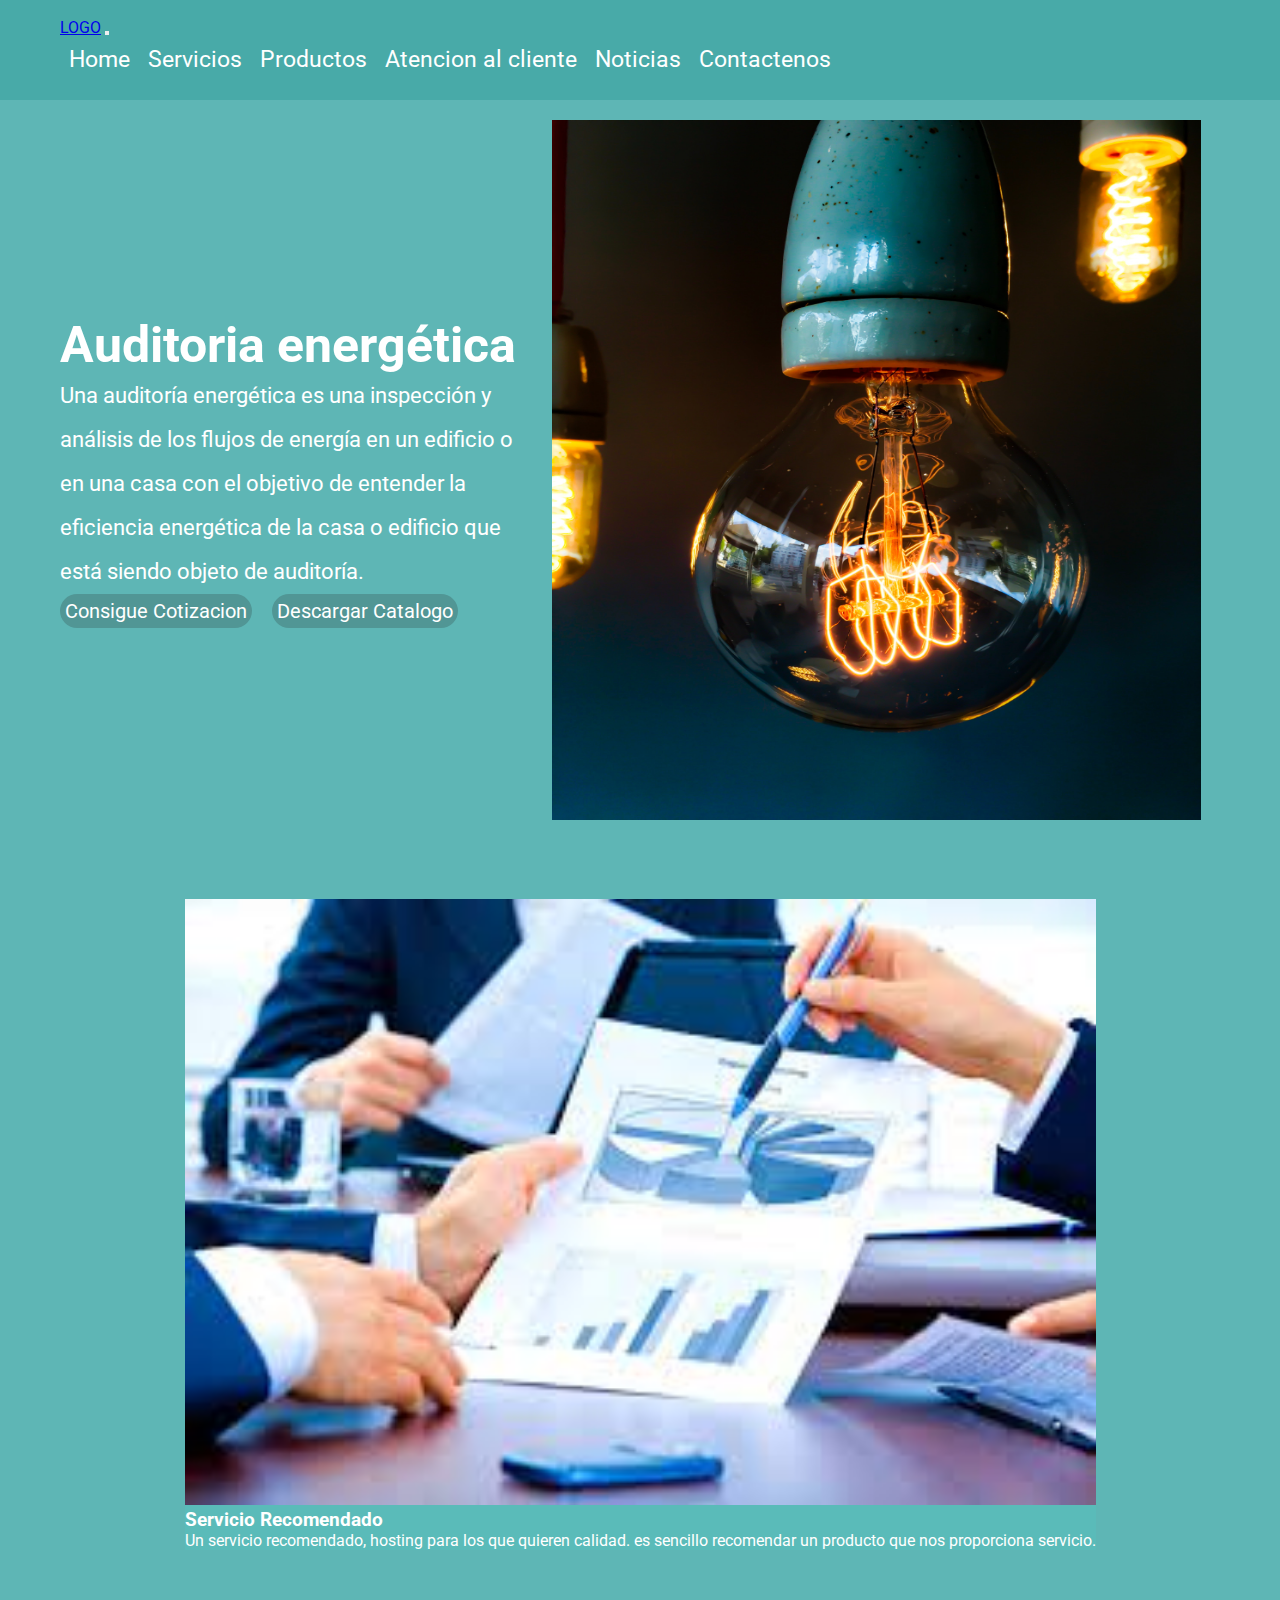
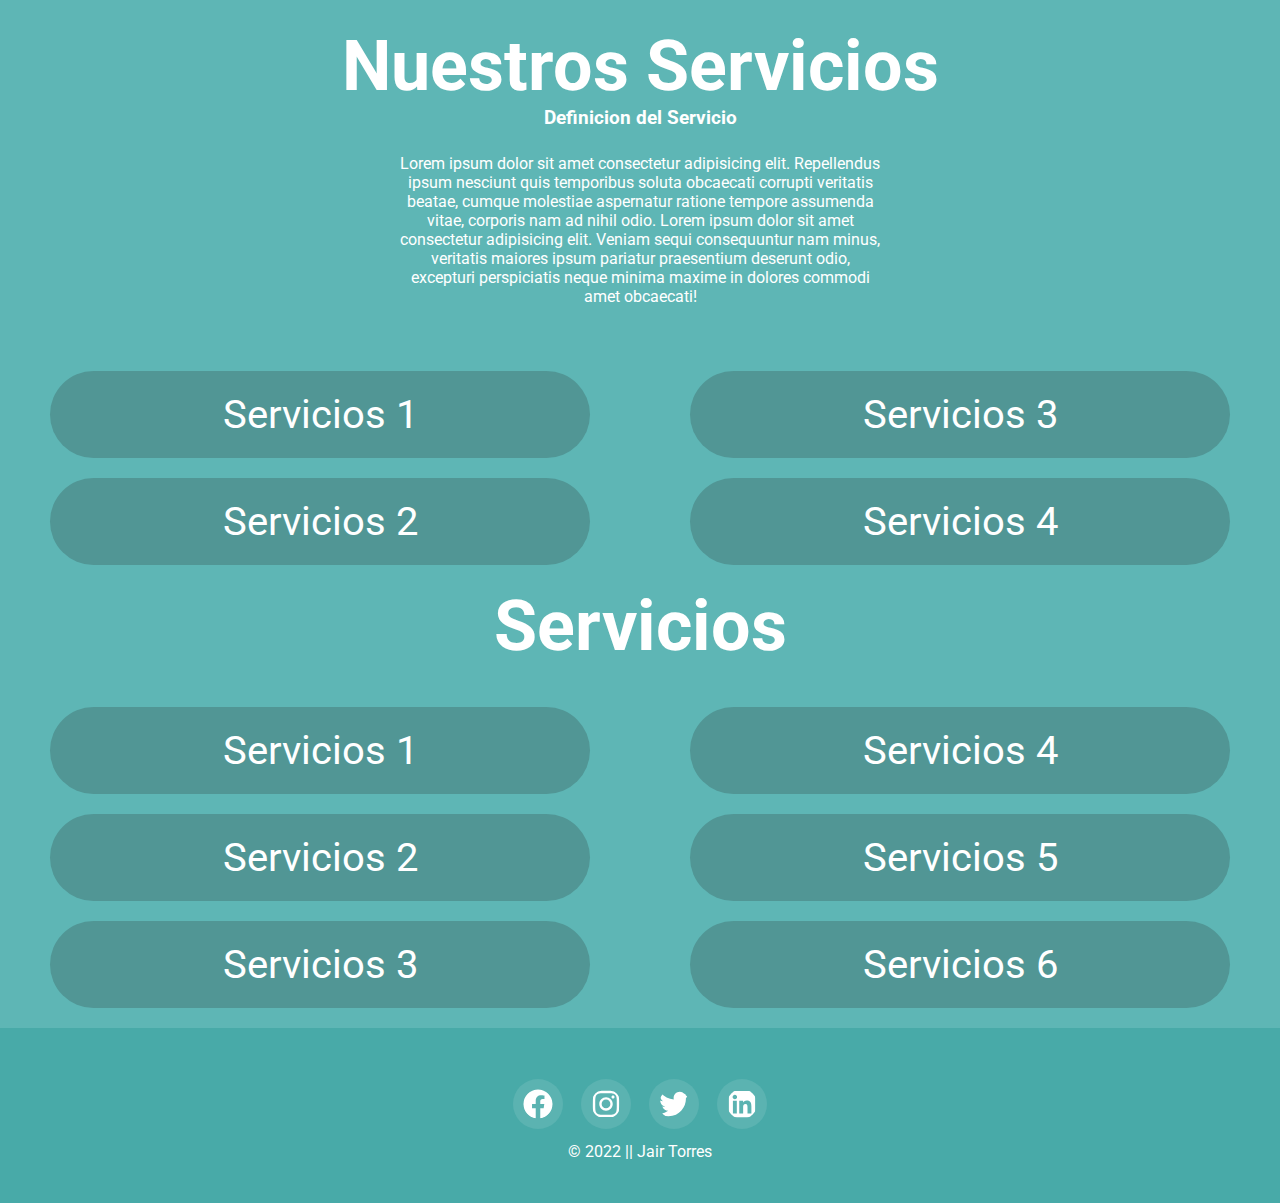
<file: page/servicios.html>
<!DOCTYPE html>
<html lang="en">
<head>
    <meta charset="UTF-8">
    <meta name="viewport" content="width=device-width, initial-scale=1.0" />
    <meta http-equiv="X-UA-Compatible" content="IE=edge" />
    <link rel="preconnect" href="https://fonts.googleapis.com" />
    <link rel="preconnect" href="https://fonts.gstatic.com" crossorigin />
    <link
      href="https://fonts.googleapis.com/css2?family=Roboto&display=swap"
      rel="stylesheet"
    />
    <link href="https://cdn.jsdelivr.net/npm/bootstrap@5.1.3/dist/css/bootstrap.min.css" rel="stylesheet" integrity="sha384-1BmE4kWBq78iYhFldvKuhfTAU6auU8tT94WrHftjDbrCEXSU1oBoqyl2QvZ6jIW3" crossorigin="anonymous">
    <script src="https://cdn.jsdelivr.net/npm/bootstrap@5.1.3/dist/js/bootstrap.bundle.min.js" integrity="sha384-ka7Sk0Gln4gmtz2MlQnikT1wXgYsOg+OMhuP+IlRH9sENBO0LRn5q+8nbTov4+1p" crossorigin="anonymous"></script>
    <link rel="stylesheet" href="../css/style.css" />
    <title>Servicios</title>
</head>
<!-- ***************************************** Heder y barra de navegacion con boostrap ******************************************* -->
<body class="contenedor_servicios">
  <header class="header">
    <nav class="navbar navbar-expand-lg navbar-light navegacion">
      <div class="container-fluid">
        <a class="navbar-brand" href="#">LOGO</a>
        <button class="navbar-toggler" type="button" data-bs-toggle="collapse" data-bs-target="#navbarSupportedContent" aria-controls="navbarSupportedContent" aria-expanded="false" aria-label="Toggle navigation">
          <span class="navbar-toggler-icon"></span>
        </button>
        <div class="collapse navbar-collapse" id="navbarSupportedContent">
          <ul class="navbar-nav ms-auto mb-2 mb-lg-0">
            <li class="nav-item">
              <a class="nav-link" aria-current="page" href="../index.html">Home</a>
            </li>
            <li class="nav-item">
              <a class="nav-link " aria-current="page" href="servicios.html">Servicios</a>
            </li>
            <li class="nav-item">
              <a class="nav-link " aria-current="page" href="productos.html">Productos</a>
            </li>
            <li class="nav-item">
              <a class="nav-link " aria-current="page" href="atencion_al_cliente.html">Atencion al cliente</a>
            </li>
            <li class="nav-item">
              <a class="nav-link " aria-current="page" href="noticias.html">Noticias</a>
            </li>
            <li class="nav-item">
              <a class="nav-link " aria-current="page" href="contactenos.html">Contactenos</a>
            </li>
          </ul>
        </div>
      </div>
    </nav>
  </header>
      <main>
        <section class="contenedor">
          <div class="izquierda">
            <h2>Auditoria energética</h2>
            <p>
              Una auditoría energética es una inspección y análisis de los flujos
              de energía en un edificio o en una casa con el objetivo de entender
              la eficiencia energética de la casa o edificio que está siendo
              objeto de auditoría.
            </p>
            <div class="contenedorBotones">
              <input type="button" value="Consigue Cotizacion">
              <input type="button" value="Descargar Catalogo">
            </div>
          </div>
          <div class="derecha">
            <img src="../imagenes/imagenhome.jpg" alt="Edificio Net Zero" />
          </div>
        </section>
        <section class="card_section">
          <div class="card mb-3 colores_card">
            <img src="/imagenes/imagendos.jpg" class="card-img-top imagen_de_la_card" alt="...">
            <div class="card-body">
              <h3 class="card-title text-light text-center">Servicio Recomendado</h3>
              <p class="card-text text-light">Un servicio recomendado, hosting para los que quieren calidad. es sencillo recomendar un producto que nos proporciona servicio.</p>
            </div>
          </div>
        </section>
        <section class="ProductosSeccionProductos">
          <div>
            <h2> Nuestros Servicios </h2>
            <h3> Definicion del Servicio</h3>
            <p> Lorem ipsum dolor sit amet consectetur adipisicing elit. Repellendus ipsum nesciunt quis temporibus soluta obcaecati corrupti veritatis beatae, cumque molestiae aspernatur ratione tempore assumenda vitae, corporis nam ad nihil odio.
              Lorem ipsum dolor sit amet consectetur adipisicing elit. Veniam sequi consequuntur nam minus, veritatis maiores ipsum pariatur praesentium deserunt odio, excepturi perspiciatis neque minima maxime in dolores commodi amet obcaecati!
            </p>
            <div class="contenedorProductos">
            <div class="contenedorBotonesProductos">
              <input type="button" value="Servicios 1">
              <input type="button" value="Servicios 2">
            </div>
            
            <div class="contenedorBotonesProductos">
              <input type="button" value="Servicios 3">
              <input type="button" value="Servicios 4">
            </div>
          </div>
          </div>
          <div>
          </div>
          <div>
            <h2>Servicios</h2>
            <div class="contenedorProductos">
              <div class="contenedorBotonesProductos">
                <input type="button" value="Servicios 1">
                <input type="button" value="Servicios 2">
                <input type="button" value="Servicios 3">
              </div>
              
              <div class="contenedorBotonesProductos">
                <input type="button" value="Servicios 4">
                <input type="button" value="Servicios 5">
                <input type="button" value="Servicios 6">
              </div>
            </div>
          </div>
        </section>
    </main>
    <footer class="final">
        <p>&copy; 2022 || Jair Torres</p>
        <ul>
          <li>
            <a href="https:facebook.com" target="_blank">
              <img src="../imagenes/facebook-brands.svg" alt="facebook" />
            </a>
          </li>
          <li>
            <a href="https:instagram.com" target="_blank">
              <img src="../imagenes/instagram-brands.svg" alt="instagram" />
            </a>
          </li>
          <li>
            <a href="https:twitter.com" target="_blank">
              <img src="../imagenes/twitter-brands.svg" alt="twitter" />
            </a>
          </li>
          <li>
            <a href="https:linkedin.com" target="_blank">
              <img src="../imagenes/linkedin-brandsblanco.svg" alt="linkedin" />
            </a>
          </li>
        </ul>
      </footer>
    </body>
  </html>
</file>
<file: css/style.css>
body {
  background-color: #5eb6b5;
  color: #fff;
}

* {
  margin: 0;
  padding: 0;
  font-family: "Roboto", sans-serif;
  list-style: none;
}

/* ----------------------------------------------- grid index -------------------------------------------------------- 
.contenedor_index {
  display: grid;
  grid-template-columns: 1fr;
  grid-template-rows: auto auto auto;
  grid-template-areas:
    "header"
    "main"
    "footer";
}
header {
  grid-area: header;
  background-color: #5abbb9;
}

main {
  grid-area: main;
  background-color: #5abbb9;
}

footer {
  grid-area: footer;

  background-color: #48aaa8;
}
/* ----------------------------------------------- grid servicios -------------------------------------------------------- 
.contenedor_servicios {
  display: grid;
  grid-template-columns: 1fr;
  grid-template-rows: auto auto auto;
  grid-template-areas:
    "header"
    "main"
    "footer";
}
header {
  grid-area: header;
  background-color: #5abbb9;
}

main {
  grid-area: main;
  background-color: #5abbb9;
}

footer {
  grid-area: footer;

  background-color: #48aaa8;
}
/* ----------------------------------------------- grid productos -------------------------------------------------------- 
.contenedor_productos {
  display: grid;
  grid-template-columns: 1fr;
  grid-template-rows: auto auto auto;
  grid-template-areas:
    "header header"
    "main main"
    "footer footer";
}
header {
  grid-area: header;
  background-color: #5abbb9;
}

main {
  grid-area: main;
  background-color: #5abbb9;
}

footer {
  grid-area: footer;

  background-color: #48aaa8;
}

/* ----------------------------------------------- grid atencion al cliente -------------------------------------------------------- 
.contenedor_atencion_al_cliente {
  display: grid;
  grid-template-columns: 1fr;
  grid-template-rows: auto auto auto;
  grid-template-areas:
    "header header"
    "main main"
    "footer footer";
}
header {
  grid-area: header;
  background-color: #5abbb9;
}

main {
  grid-area: main;
  background-color: #5abbb9;
}

footer {
  grid-area: footer;

  background-color: #48aaa8;
}

/* ----------------------------------------------- grid contacto -------------------------------------------------------- 
.contenedor_contacto {
  display: grid;
  grid-template-columns: 1fr;
  grid-template-rows: auto auto auto;
  grid-template-areas:
    "header header"
    "main main"
    "footer footer";
}
header {
  grid-area: header;
  background-color: #5abbb9;
}

main {
  grid-area: main;
  background-color: #5abbb9;
}

footer {
  grid-area: footer;

  background-color: #48aaa8;
}
/* ----------------------------------------------- grid noticia -------------------------------------------------------- 
.contenedor_noticia {
  display: grid;
  grid-template-columns: 1fr;
  grid-template-rows: auto auto auto;
  grid-template-areas:
    "header header"
    "main main"
    "footer footer";
}
header {
  grid-area: header;
  background-color: #5abbb9;
}

main {
  grid-area: main;
  background-color: #5abbb9;
}

footer {
  grid-area: footer;

  background-color: #48aaa8;
}
/* ----------------------------------------------- Parte de arriba -------------------------------------------------------- */
/* ----------------------------------------------- sumando boostrap -------------------------------------------------------- */
.header {
  background-color: #48AAA8 !important;
  z-index: 3;
}

.navbar {
  background-color: #48AAA8 !important;
}

.nav-link:hover {
  background-color: #146463 !important;
  color: #fff !important;
}

header {
  position: sticky;
  top: 0%;
}

.navegacion {
  display: flex;
  background-color: #48AAA8 !important;
  justify-content: space-between;
  align-items: center;
}

.navegacion ul {
  display: flex;
  list-style: none;
  margin: 0;
  padding: 0;
  align-items: center;
}

.navegacion li {
  font-size: 23px;
  margin: 4px;
  padding: 5px;
}

.navegacion li .buscador {
  width: 30px;
  height: 30px;
  border-radius: 10%;
}

.navegacion li:hover {
  border-top: 3px solid #fff;
  border-bottom: 3px solid #fff;
}

.navegacion li a {
  text-decoration: none;
  color: #fff;
  border-radius: 15%;
}

/* ----------------------------------------------- footer -------------------------------------------------------- */
.final {
  display: flex;
  flex-direction: column-reverse;
  background-color: #48AAA8;
  height: 175px;
  justify-content: center;
  align-items: center;
  color: #fff;
}

.final ul {
  display: flex;
}

.final ul li {
  margin: 4px;
  padding: 5px;
}

.final a img {
  height: 30px;
  width: 30px;
  border-radius: 100%;
  background-color: #5BB3B1;
  padding: 10px;
}

/* ----------------------------------------------- Card en index -------------------------------------------------------- */
.card_section {
  display: flex;
  justify-content: center;
  margin: 75px;
}

.imagen_de_la_card {
  width: 100%;
  padding: auto;
}

.colores_card {
  background-color: #5ABBB9;
}

/* ----------------------------------------------- Modificacion ventana contacto -------------------------------------------------------- */
.background-contacto {
  background: #5bb3b1;
  background: linear-gradient(0deg, #3b9b99 0%, #146463 36%, #5a8382 100%, rgb(243, 243, 243) 100%);
  padding-top: 20px;
}

.formcontacto {
  background: #5bb3b1;
  background: linear-gradient(0deg, #5bb3b1 0%, #146463 36%, #5a8382 100%, rgb(243, 243, 243) 100%);
  color: #fff;
  padding: 50px;
  margin: 0 auto;
  width: 300px;
  box-shadow: 3px 3px 10px #5bb3b1;
}

.formcontacto div {
  padding: 15px;
}

.formcontacto input {
  border: #fff;
}

/* ----------------------------------------------- Servicios -------------------------------------------------------- */
.contenedor {
  display: flex;
  align-items: center;
  margin: 20px 50px;
  /* -------- flex-wrap tira para abajo los hijos cuando ya no hay espacio ------- */
  flex-wrap: wrap;
}

.contenedor h2 {
  color: #fff;
}

.contenedor > div {
  padding: 0 10px;
  width: 100%;
}

.contenedor div.izquierda {
  width: 40%;
}

.contenedor div.izquierda h2 {
  font-size: 50px;
}

.contenedor div.izquierda input {
  font-size: 20px;
  margin-right: 20px;
  padding: 5px;
  border: none;
  border-radius: 50px;
  background-color: #519695;
  color: #fff;
  /*transition: width 3s;
  transition-delay: 1s;*/
}

.contenedorBotones {
  display: flex;
}

.contenedor div.izquierda input:hover {
  width: 300px;
}

.contenedor div.derecha {
  width: 55%;
  /* transition: width 2s, height 2s, transform 2s;*/
}

.contenedor img {
  width: 100%;
  /*argin: 0 40px;*/
  height: 700px;
  /*object-fit: cover;
  object-position: bottom;*/
}

.contenedor p {
  line-height: 2;
  color: #fff;
  font-size: 22px;
}

/* ----------------------------------------------- Seccion productos -------------------------------------------------------- */
.ProductosProd h2 {
  font-size: 50px;
  color: #fff;
  text-align: center;
}

.contenedorProductos {
  display: flex;
}

.contenedorBotonesProductos {
  display: flex;
  flex-flow: column;
  width: 50%;
  margin: 20px 50px;
}

.contenedorProductos input {
  padding: 20px;
  border: none;
  border-radius: 50px;
  background-color: #519695;
  color: #fff;
  font-size: 20px;
}

/* ----------------------------------------------- Seccion productos otra pagina -------------------------------------------------------- */
/*.ProductosSeccionProductos {
  margin: 100px;
}*/
.ProductosSeccionProductos h2 {
  font-size: 70px;
  color: #fff;
  text-align: center;
}

.ProductosSeccionProductos h3 {
  /* font-size: 50px;*/
  color: #fff;
  text-align: center;
}

.ProductosSeccionProductos p {
  text-align: center;
  margin: 25px 400px;
}

.ProductosSeccionProductos input {
  margin-top: 20px;
  padding: 20px;
  border: none;
  border-radius: 50px;
  background-color: #519695;
  color: #fff;
  font-size: 40px;
}

.atencionAlCliente {
  color: #fff;
  display: flex;
  justify-content: center;
  flex-direction: column;
  align-items: center;
  text-align: center;
}

.atencionAlCliente h2 {
  font-size: 70px;
}

.atencionAlCliente p {
  margin: 20px 0px;
}

.atencionAlCliente input {
  padding: 20px;
  border: none;
  border-radius: 50px;
  background-color: #fff;
  margin-top: 30px;
  font-size: 25px;
  color: #519695;
}

.navegacion_mobile {
  display: none;
}

/* ----------------------------------------------- Grid Boostrap -------------------------------------------------------- */
.container {
  color: #fff;
  font-size: 40px;
  text-align: center;
}

.row {
  border-radius: 10px;
  margin-top: 20px;
}

.col-4 {
  background-color: #519695;
  border-radius: 50px;
}

/* ----------------------------------------------- media query -------------------------------------------------------- */
@media screen and (max-width: 768px) {
  .contenedor {
    justify-content: center;
    align-items: center;
    text-align: center;
    margin: 20px 0%;
  }
  .contenedorBotones {
    display: block;
  }
  .contenedorBotones input {
    margin: 20px;
  }
  .contenedor img {
    max-height: 400px;
    margin: 0%;
    width: 100%;
  }
  .contenedorBotonesProductos {
    margin: 20px 0%;
  }
  /* .navegacion_mobile{
        display: block ;
    } */
  .contenedor div.izquierda {
    width: 100%;
  }
  .contenedor div.derecha {
    width: 100%;
  }
  /* ----------------------------------------------- sacando margin -------------------------------------------------------- */
  .navegacion {
    margin: 0%;
  }
  .navegacion ul {
    margin: 0%;
  }
  .navegacion li {
    margin: 0%;
  }
  .final ul li {
    margin: 0%;
  }
  .contenedor {
    margin: 0%;
  }
  .contenedor div.izquierda input {
    margin: 0%;
  }
  .contenedorBotonesProductos {
    margin: 0%;
  }
  .ProductosSeccionProductos {
    margin: 0%;
  }
  .ProductosSeccionProductos p {
    margin: 25px 0%;
  }
  .ProductosSeccionProductos {
    margin: none;
  }
  /* ----------------------------------------------- Arreglando el header -------------------------------------------------------- */
}
@media screen and (min-width: 990px) {
  .navegacion {
    height: 100px;
    margin: 0 50px;
    padding: 0 10px;
  }
}

/*# sourceMappingURL=style.css.map */
</file>
